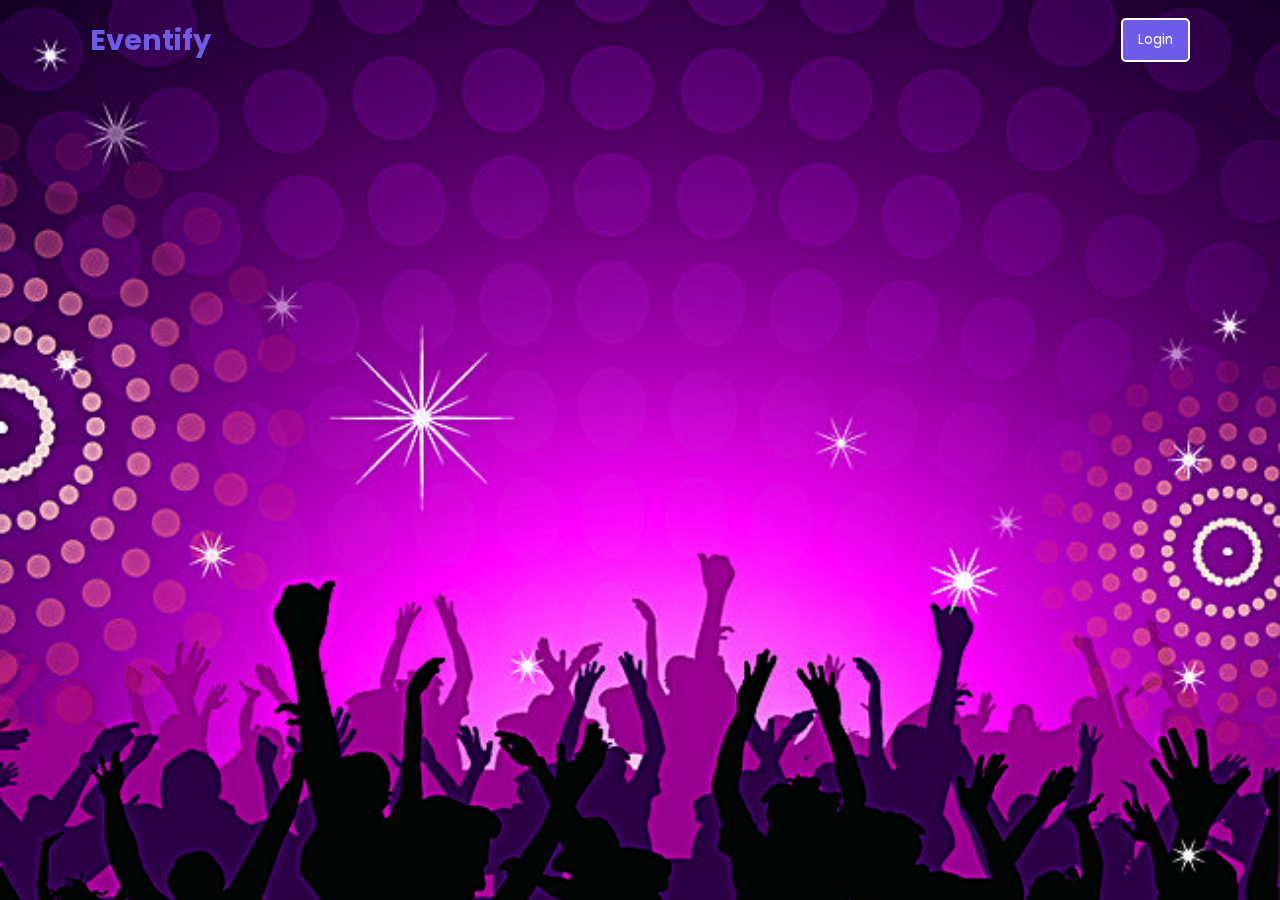
<file: index.html>
<!DOCTYPE html>
<!-- Coding By CodingNepal - codingnepalweb.com -->
<html lang="en">
  <head>
    <meta charset="UTF-8" />
    <meta http-equiv="X-UA-Compatible" content="IE=edge" />
    <meta name="viewport" content="width=device-width, initial-scale=1.0" />
    <title>Website with Login & Registration Form</title>
    <link rel="stylesheet" href="style.css" />
    <!-- Unicons -->
    <link rel="stylesheet" href="https://unicons.iconscout.com/release/v4.0.0/css/line.css" />
  </head>
  <body>
    <!-- Header -->
    <header class="header">
      <nav class="nav">
        <a href="#" class="nav_logo">Eventify</a>
        <ul class="nav_items">
          <li class="nav_item">
            <!-- <a href="#" class="nav_link">Home</a>
            <a href="#" class="nav_link">Product</a>
            <a href="#" class="nav_link">Services</a>
            <a href="#" class="nav_link">Contact</a> -->
          </li>
        </ul>
        <button class="button" id="form-open">Login</button>
      </nav>
    </header>
    <!-- Home -->
    <section class="home">
      <div class="form_container">
        <i class="uil uil-times form_close"></i>
        <!-- Login From -->
        <div class="form login_form">
          <form onsubmit="handleLogin(event)">
            <h2>Login</h2>
            <div class="input_box">
                <input type="email" id="login-email" placeholder="Enter your email" required />
              <i class="uil uil-envelope-alt email"></i>
            </div>
            <div class="input_box">
                <input type="password" id="login-password" placeholder="Enter your password" required />
              <i class="uil uil-lock password"></i>
              <i class="uil uil-eye-slash pw_hide"></i>
            </div>
            <div class="option_field">
              <span class="checkbox">
                <input type="checkbox" id="check" />
                <label for="check">Remember me</label>
              </span>
              <a href="#" class="forgot_pw">Forgot password?</a>
            </div>
            <button class="button">Login Now</button>
            <div class="login_signup">Don't have an account? <a href="#" id="signup">Signup</a></div>
          </form>
        </div>
        <!-- Signup From -->
        <div class="form signup_form">
          <form onsubmit="handleSignup(event)">
            <h2>Signup</h2>
            <div class="input_box">
                <input type="email" id="signup-email" placeholder="Enter your email" required />
              <i class="uil uil-envelope-alt email"></i>
            </div>
            <div class="input_box">
                <input type="password" id="signup-password" placeholder="Create password" required />
              <i class="uil uil-lock password"></i>
              <i class="uil uil-eye-slash pw_hide"></i>
            </div>
            <div class="input_box">
                <input type="password" id="signup-confirm" placeholder="Confirm password" required />
              <i class="uil uil-lock password"></i>
              <i class="uil uil-eye-slash pw_hide"></i>
            </div>
            <button class="button">Signup Now</button>
            <div class="login_signup">Already have an account? <a href="#" id="login">Login</a></div>
          </form>
        </div>
      </div>
    </section>
    <script>
        const formOpenBtn = document.querySelector("#form-open"),
  home = document.querySelector(".home"),
  formContainer = document.querySelector(".form_container"),
  formCloseBtn = document.querySelector(".form_close"),
  signupBtn = document.querySelector("#signup"),
  loginBtn = document.querySelector("#login"),
  pwShowHide = document.querySelectorAll(".pw_hide");
formOpenBtn.addEventListener("click", () => home.classList.add("show"));
formCloseBtn.addEventListener("click", () => home.classList.remove("show"));
pwShowHide.forEach((icon) => {
  icon.addEventListener("click", () => {
    let getPwInput = icon.parentElement.querySelector("input");
    if (getPwInput.type === "password") {
      getPwInput.type = "text";
      icon.classList.replace("uil-eye-slash", "uil-eye");
    } else {
      getPwInput.type = "password";
      icon.classList.replace("uil-eye", "uil-eye-slash");
    }
  });
});
signupBtn.addEventListener("click", (e) => {
  e.preventDefault();
  formContainer.classList.add("active");
});
loginBtn.addEventListener("click", (e) => {
  e.preventDefault();
  formContainer.classList.remove("active");
});
            function handleSignup(event) {
              event.preventDefault();
            
              const email = document.getElementById("signup-email").value;
              const password = document.getElementById("signup-password").value;
              const confirmPassword = document.getElementById("signup-confirm").value;
            
              if (password !== confirmPassword) {
                alert("Passwords do not match!");
                return;
              }
            
              // store user info in localStorage
              localStorage.setItem("userEmail", email);
              localStorage.setItem("userPassword", password);
            
              showPopup("Signup successful!");
            }
            function handleLogin(event) {
                event.preventDefault();
              
                const email = document.getElementById("login-email").value;
                const password = document.getElementById("login-password").value;
              
                // For demo: check against what's stored in localStorage
                const savedEmail = localStorage.getItem("userEmail");
                const savedPassword = localStorage.getItem("userPassword");
              
                if (email === savedEmail && password === savedPassword) {
                  showPopup("Login successful!");
                } else {
                  alert("Invalid email or password");
                }
                showPopup("Login successful!");
              }

            function showPopup(message) {
                const popup = document.getElementById("popup-message");
                popup.textContent = message;
                popup.style.display = "block";
                setTimeout(() => {
                  popup.style.display = "none";
                  window.location.href = "home.html";
                }, 2000);
              }            
    </script>
    <div id="popup-message" class="popup-message">Success!</div>
  </div>
  
          
  </body>
</html>
</file>
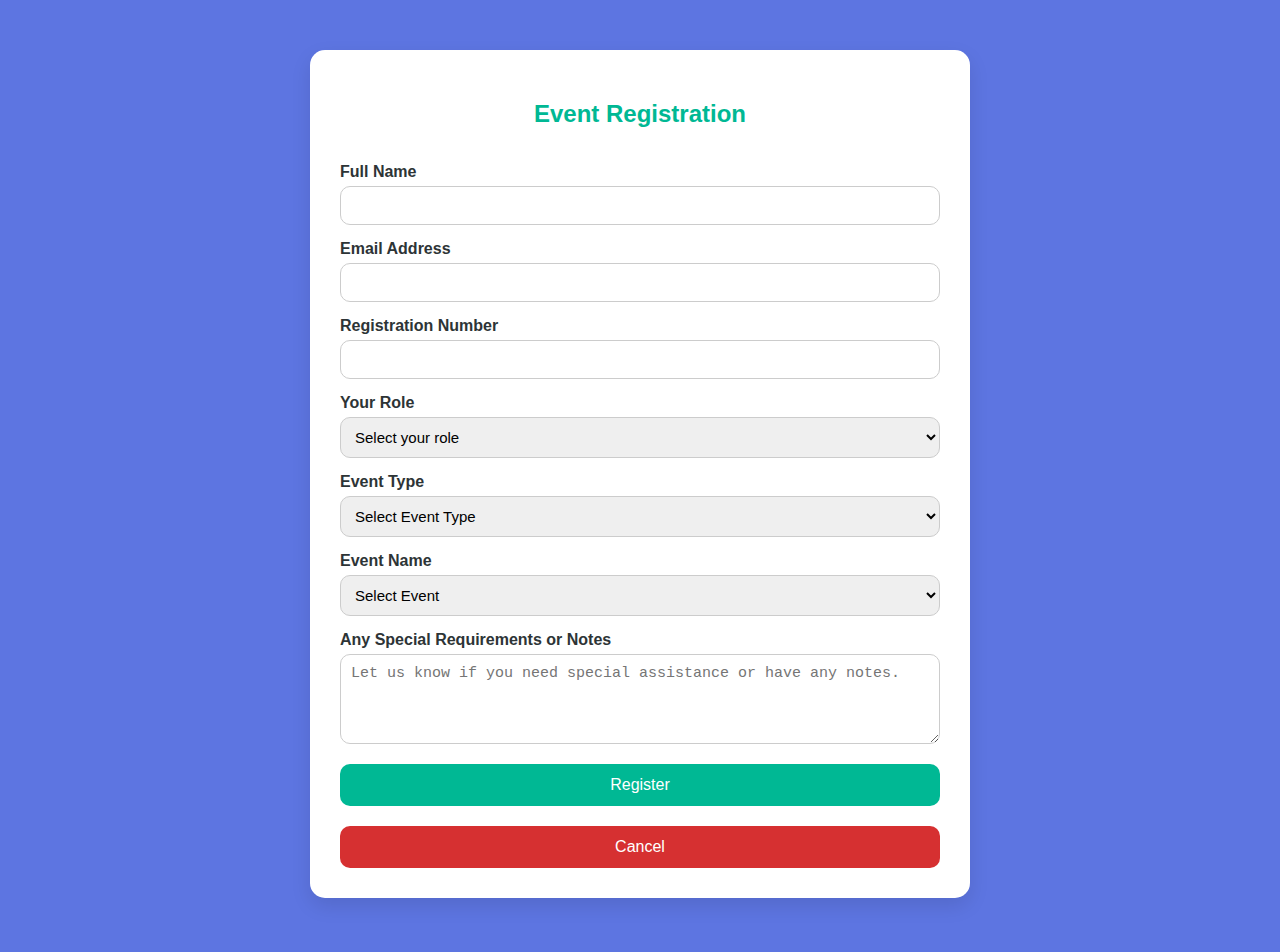
<file: eventRegistration.html>
<!DOCTYPE html>
<html lang="en">
<head>
  <meta charset="UTF-8" />
  <meta name="viewport" content="width=device-width, initial-scale=1.0"/>
  <title>Registration</title>
  <style>
    /* Your CSS here (same as yours, unchanged) */
    body {
      background: #5d75e1;
      font-family: 'Segoe UI', Tahoma, Geneva, Verdana, sans-serif;
      color: #2d3436;
      margin: 0;
      padding: 20px;
    }
    #registrationForm {
      max-width: 600px;
      margin: 30px auto;
      background: #ffffff;
      padding: 30px;
      border-radius: 15px;
      box-shadow: 0 8px 20px rgba(0, 0, 0, 0.1);
      display: flex;
      flex-direction: column;
    }
    #registrationForm h2 {
      text-align: center;
      color: #00b894;
      margin-bottom: 20px;
    }
    #registrationForm label {
      margin-top: 15px;
      font-weight: 600;
      color: #2d3436;
    }
    #registrationForm input,
    #registrationForm select,
    #registrationForm textarea {
      padding: 10px;
      margin-top: 5px;
      border: 1px solid #ccc;
      border-radius: 10px;
      transition: all 0.3s ease;
      font-size: 15px;
    }
    #registrationForm input:focus,
    #registrationForm select:focus,
    #registrationForm textarea:focus {
      border-color: #e020bd;
      box-shadow: 0 0 5px rgba(46, 16, 242, 0.5);
      outline: none;
    }
    #registrationForm button {
      margin-top: 20px;
      padding: 12px;
      border: none;
      border-radius: 10px;
      font-size: 16px;
      transition: all 0.3s ease;
    }
    #registrationForm button[type="submit"] {
      background-color: #00b894;
      color: white;
    }
    #registrationForm button[type="submit"]:hover {
      background-color: #5a0ba0;
    }
    #registrationForm button#cancelRegistration {
      background-color: #d63031;
      color: white;
    }
    #registrationForm button#cancelRegistration:hover {
      background-color: #c0392b;
    }
  </style>
</head>
<body>

  <form id="registrationForm" onsubmit="submitForm(event)">
    <h2><center>Event Registration</center></h2>

    <label for="fullName">Full Name</label>
    <input type="text" id="fullName" name="fullName" required>

    <label for="email">Email Address</label>
    <input type="email" id="email" name="email" required>

    <label for="regs-num">Registration Number</label>
    <input type="text" id="regs-num" name="regs-num" required>

    <label for="role">Your Role</label>
    <select id="role" name="role" required>
      <option value="">Select your role</option>
      <option value="student">Student</option>
      <option value="faculty">Faculty</option>
      <option value="guest">Guest</option>
      <option value="organizer">Organizer</option>
    </select>

    <label for="eventType">Event Type</label>
    <select id="eventType" name="eventType" required onchange="updateEventOptions()">
      <option value="">Select Event Type</option>
      <option value="workshop">Workshop</option>
      <option value="seminar">Seminar</option>
      <option value="cultural">Cultural Event</option>
      <option value="competitions">Competitions</option>
    </select>

    <label for="eventName">Event Name</label>
    <select id="eventName" name="eventName" required>
      <option value="">Select Event</option>
      <!-- Workshop -->
      <option value="Python-Workshop" class="workshop">Python Workshop</option>
      <option value="Full-Stack-Web-Dev-Workshop" class="workshop">Full Stack Web-Dev Workshop</option>
      <!-- Seminar -->
      <option value="mentalHealthSeminar" class="seminar">Mental Health & Campus Life Seminar</option>
      <option value="careerSeminar" class="seminar">Career Development Seminar</option>
      <!-- Cultural -->
      <option value="orientation2026" class="cultural">Orientation Spring 2026</option>
      <option value="annualDinner" class="cultural">Annual Dinner</option>
      <option value="musicConcert" class="cultural">Music Concert</option>
      <option value="debateComp" class="cultural">Debate Competition</option>
      <option value="convocation" class="ceremony">Annual Convocation</option>
      <!-- Competitions -->
      <option value="drama-fest" class="competitions">Drama Fest</option>
      <option value="debate-competition" class="competitions"> Debate Competition</option>
    </select>

    <label for="additionalNotes">Any Special Requirements or Notes</label>
    <textarea id="additionalNotes" name="additionalNotes" rows="4" placeholder="Let us know if you need special assistance or have any notes."></textarea>

    <button type="submit">Register</button>
    <button type="button" id="cancelRegistration" onclick="window.location.href='index.html'">Cancel</button>
  </form>

  <script>
    function updateEventOptions() {
      const eventType = document.getElementById("eventType").value;
      const options = document.getElementById("eventName").options;

      for (let i = 0; i < options.length; i++) {
        const opt = options[i];
        if (opt.className === eventType || opt.value === "") {
          opt.style.display = "block";
        } else {
          opt.style.display = "none";
        }
      }

      document.getElementById("eventName").value = ""; // Reset event name
    }

    function submitForm(event) {
      event.preventDefault();
      const name = document.getElementById("fullName").value;
      const email = document.getElementById("email").value;

      alert("Thank you " + name + "! You have registered successfully for the event.");
      window.location.href = "index.html"; 
    }
  </script>
</body>
</html>
</file>
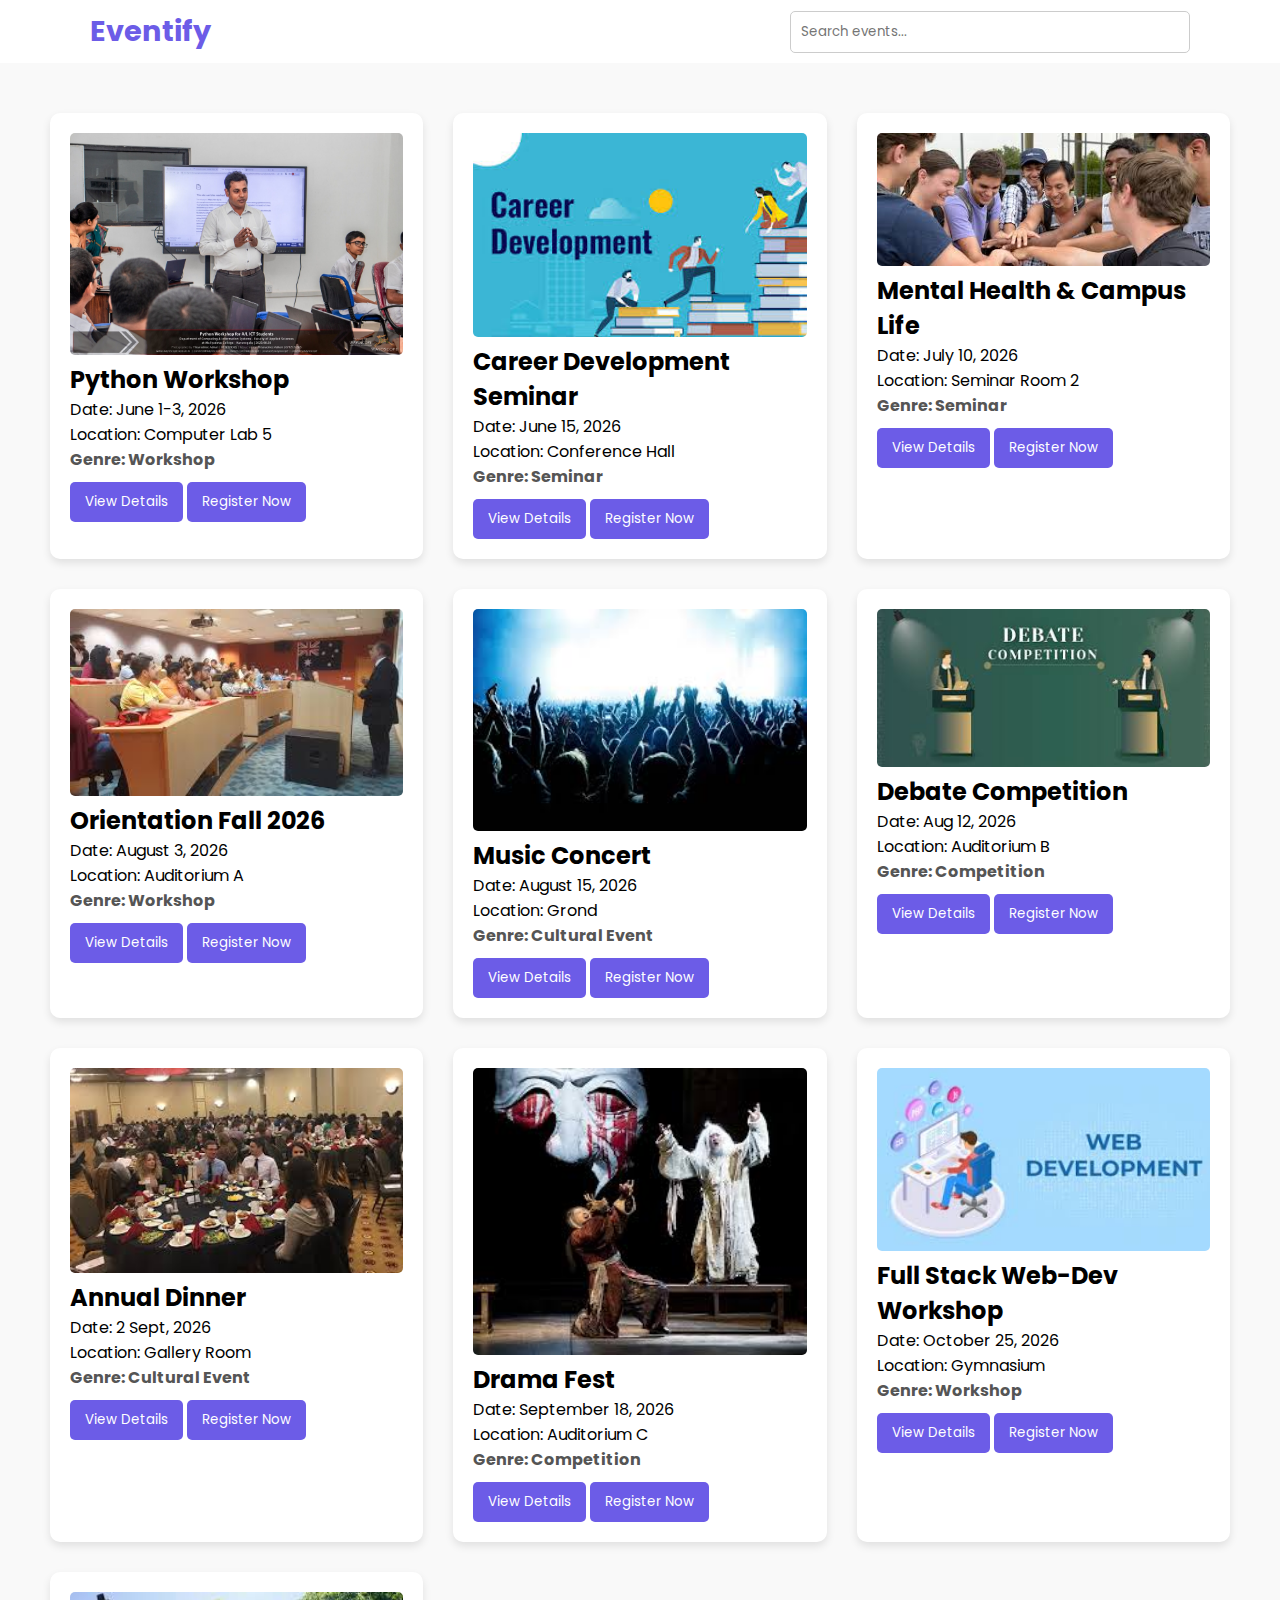
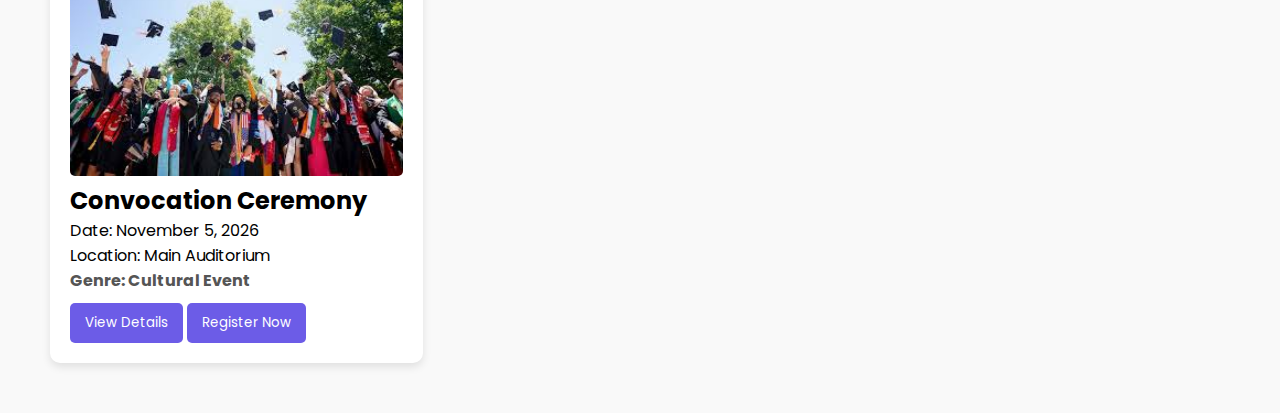
<file: events.html>
<!DOCTYPE html>
<html lang="en">
<head>
  <meta charset="UTF-8">
  <title>Eventify - Events</title>
  <link rel="stylesheet" href="style.css">
  <style>
    .events-container {
      padding: 50px;
      background: #f9f9f9;
      display: grid;
      grid-template-columns: repeat(auto-fit, minmax(300px, 1fr));
      gap: 30px;
    }

    .event-card {
      background: white;
      border-radius: 10px;
      box-shadow: 0 4px 8px rgba(0,0,0,0.1);
      padding: 20px;
    }

    .event-card h3 {
      margin-top: 0;
    }

    .event-card button {
      margin-top: 10px;
      background-color: #6c5ce7;
      color: white;
      border: none;
      padding: 10px 15px;
      cursor: pointer;
      border-radius: 5px;
    }

    .event-card button:hover {
      background-color: #5a4bcf;
    }

    .event-genre {
      font-weight: bold;
      color: #555;
    }
    .register-now:hover {
        background-color: #4834d4;
    }
    .event-image {
        width: 100%;
        height: auto;
        border-radius: 5px;
      }
      
      
  </style>
</head>
<body>

    <header class="header-events">
        <nav class="nav">
          <a href="home.html" class="nav_logo">Eventify</a>
          <div class="search-container">
            <input type="text" id="eventSearch" placeholder="Search events..." onkeyup="searchEvents(event)">
          </div>
      
          <div class="nav_item">
            <!-- Navigation Links Here -->
          </div>
        </nav>
      </header>
      
    <section class="events-container">
      
      <!-- Workshop Events -->
      <div class="event-card">
        <img src="python-workshop.jpeg" alt="Python Workshop" class="event-image">
        <h3>Python Workshop</h3>
        <p>Date: June 1-3, 2026<br>Location: Computer Lab 5</p>
        <p class="event-genre">Genre: Workshop</p>
        <button type="button" onclick="showEventDetails('Python-Workshop')">View Details</button>
        <button class="register-now">Register Now</button>
      </div>

     
      <div class="event-card">
        <img src="career-development.jpeg" alt="Career Development Seminar" class="event-image">
        <h3>Career Development Seminar</h3>
        <p>Date: June 15, 2026<br>Location: Conference Hall</p>
        <p class="event-genre">Genre: Seminar</p>
        <button type="button" onclick="showEventDetails('Career-Development-Seminar')">View Details</button>
        <button class="register-now">Register Now</button>
      </div>

      <div class="event-card">
        <img src="mentalHealth-seminar.jpeg" alt="Mental Health & Campus Life" class="event-image">
        <h3>Mental Health & Campus Life</h3>
        <p>Date: July 10, 2026<br>Location: Seminar Room 2</p>
        <p class="event-genre">Genre: Seminar</p>
        <button type="button" onclick="showEventDetails('Mental Health & Campus Life')">View Details</button>
        <button class="register-now">Register Now</button>
      </div>

      <!-- Cultural Events -->
      <div class="event-card">
        <img src="orientation.jpeg" alt="Orientation Spring 2026" class="event-image">
        <h3>Orientation Fall 2026</h3>
        <p>Date: August 3, 2026<br>Location: Auditorium A</p>
        <p class="event-genre">Genre: Workshop</p>
        <button type="button" onclick="showEventDetails('Orientation Fall 2026')">View Details</button>
        <button class="register-now">Register Now</button>
      </div>

      <div class="event-card">
        <img src="concert.jpeg" alt="Music Concert" class="event-image">
        <h3>Music Concert </h3>
        <p>Date: August 15, 2026<br>Location: Grond</p>
        <p class="event-genre">Genre: Cultural Event</p>
        <button type="button" onclick="showEventDetails('Music Concert')">View Details</button>
        <button class="register-now">Register Now</button>
      </div>

      <!-- Competitions -->
      <div class="event-card">
        <img src="debate.jpeg" alt="Debate Competition" class="event-image">
        <h3>Debate Competition</h3>
        <p>Date: Aug 12, 2026<br>Location: Auditorium B</p>
        <p class="event-genre">Genre: Competition</p>
        <button type="button" onclick="showEventDetails('Debate Competition')">View Details</button>
        <button class="register-now">Register Now</button>
      </div>

      <div class="event-card">
        <img src="annual-dinner.jpeg" alt="Annual Dinner" class="event-image">
        <h3>Annual Dinner</h3>
        <p>Date: 2 Sept, 2026<br>Location: Gallery Room</p>
        <p class="event-genre">Genre: Cultural Event</p>
        <button type="button" onclick="showEventDetails('Annual Dinner')">View Details</button>
        <button class="register-now">Register Now</button>
      </div>

      <div class="event-card">
        <img src="drama-fest.jpeg" alt="Drama Fest" class="event-image">
        <h3>Drama Fest</h3>
        <p>Date: September 18, 2026<br>Location: Auditorium C</p>
        <p class="event-genre">Genre: Competition</p>
        <button type="button" onclick="showEventDetails('Drama Fest')">View Details</button>
        <button class="register-now">Register Now</button>
      </div>

      <div class="event-card">
        <img src="web-workshop.jpeg" alt="Full Stack Web-Dev Workshop" class="event-image">
        <h3>Full Stack Web-Dev Workshop</h3>
        <p>Date: October 25, 2026<br>Location: Gymnasium</p>
        <p class="event-genre">Genre: Workshop</p>
        <button type="button" onclick="showEventDetails('Full Stack Web-Dev Workshop')">View Details</button>
        <button class="register-now">Register Now</button>
      </div>

      <div class="event-card">
        <img src="convocation.jpeg" alt="Convocation Ceremony" class="event-image">
        <h3>Convocation Ceremony</h3>
        <p>Date: November 5, 2026<br>Location: Main Auditorium</p>
        <p class="event-genre">Genre: Cultural Event</p>
        <button type="button" onclick="showEventDetails('Convocation Ceremony')">View Details</button>
        <button class="register-now">Register Now</button>
      </div>
            
    </section>
   <!-- Event Details Modal -->
<div id="eventDetailsModal" style="display:none; background:white; border-radius:10px; padding:20px; margin-top:20px; box-shadow:0 0 10px rgba(0,0,0,0.2);">
  <h3>Event Details</h3>
  <p id="eventDetailsText"></p>
  <button onclick="closeEventDetails()">Close</button>
</div>

<!-- General Modal for Events -->
<div id="eventModal" style="display:none; position:fixed; top:20%; left:50%; transform:translate(-50%, 0); background:white; padding:20px; border-radius:10px; box-shadow:0 0 15px rgba(0,0,0,0.3); z-index:1000; max-width:90%; width:400px;">
  <span id="modalClose" style="float:right; cursor:pointer; font-weight:bold;">&times;</span>
  <h2 id="modalTitle"></h2>
  <pre id="modalBody" style="white-space:pre-wrap;"></pre>
</div>

<!-- Modal Backdrop -->
<div id="modalBackdrop" style="display:none; position:fixed; top:0; left:0; width:100%; height:100%; background:rgba(0,0,0,0.5); z-index:999;"></div>
  <script>
    function searchEvents(event) {
        if (event.key === "Enter") {
          const query = event.target.value.toLowerCase();
          const cards = document.querySelectorAll('.event-card');
    
          cards.forEach(card => {
            const title = card.querySelector('h3').textContent.toLowerCase();
            card.style.display = title.includes(query) ? "block" : "none";
          });
        }
      }
    
      document.querySelectorAll(".register-now").forEach(button => {
          button.addEventListener("click", function () {
            const eventTitle = this.closest('.event-card').querySelector('h3').textContent;
            window.location.href = `eventRegistration.html?title=${encodeURIComponent(eventTitle)}`;
          });
        });

      // Modal close button
      document.getElementById('modalClose').addEventListener('click', closeEventDetails);
    
        const eventDetails = {
          "Python-Workshop": "📅 Date: June 1-3, 2026\n📍 Venue: Computer Lab 5\n🕒 Time: 10 AM - 1 PM\n👨‍💻 Learn the basics of Python programming in a 3-day interactive session.",
          
          "Career-Development-Seminar": "📅 Date: June 15, 2026\n📍 Venue: Conference Hall\n🕒 Time: 2 PM - 4 PM\n🚀 Learn how to grow your career with expert guidance and real-world tips.",
          
          "Mental Health & Campus Life": "📅 Date: July 10, 2026\n📍 Venue: Seminar Room 2\n🕒 Time: 11 AM - 12:30 PM\n🧠 Explore practical strategies to manage stress and succeed in university life.",
          
          "Orientation Fall 2026": "📅 Date: August 3, 2026\n📍 Venue: Auditorium A\n🕒 Time: 9 AM - 12 PM\n🎉 Welcome the new semester with an introduction to campus life, faculty, and facilities.",
          
          "Music Concert": "📅 Date: August 15, 2026\n📍 Venue: Ground\n🕒 Time: 6 PM - 9 PM\n🎵 Enjoy electrifying performances from top student bands and guest artists.",
          
          "Debate Competition": "📅 Date: August 12, 2026\n📍 Venue: Auditorium B\n🕒 Time: 1 PM - 3 PM\n🎙️ Engage in thought-provoking debates and win exciting prizes.",
          
          "Annual Dinner": "📅 Date: September 2, 2026\n📍 Venue: Gallery Room\n🕒 Time: 7 PM - 10 PM\n🍽️ Celebrate the year's achievements with a formal dinner, awards, and entertainment.",
          
          "Drama Fest": "📅 Date: September 18, 2026\n📍 Venue: Auditorium C\n🕒 Time: 4 PM - 6 PM\n🎭 Witness creative stage performances from student drama groups across departments.",
          
          "Full Stack Web-Dev Workshop": "📅 Date: October 25, 2026\n📍 Venue: Gymnasium\n🕒 Time: 9 AM - 3 PM\n💻 Master the skills of full-stack web development with hands-on exercises and expert mentorship.",
          
          "Convocation Ceremony": "📅 Date: November 5, 2026\n📍 Venue: Main Auditorium\n🕒 Time: 10 AM - 12 PM\n🎓 Celebrate the graduation of our students and their successful journey at the university."
        };
        
      
        function showEventDetails(eventName) {
          const title = eventName.replace(/[-]/g, ' '); // Prettier title
          document.getElementById('modalTitle').innerText = title;
          document.getElementById('modalBody').innerText = eventDetails[eventName] || "Details not available.";
          document.getElementById('eventModal').style.display = 'block';
          document.getElementById('modalBackdrop').style.display = 'block';
        }
      
        document.getElementById('modalClose').onclick = function () {
          document.getElementById('eventModal').style.display = 'none';
          document.getElementById('modalBackdrop').style.display = 'none';
        };

        function closeEventDetails() {
          document.getElementById('eventModal').style.display = 'none';
          document.getElementById('modalBackdrop').style.display = 'none';
        }
      
        // Close button click event
        document.addEventListener("DOMContentLoaded", function () {
          document.getElementById('modalClose').onclick = closeEventDetails;
          document.getElementById('modalBackdrop').onclick = closeEventDetails;
        });

      </script>
</body>
</html>
</file>
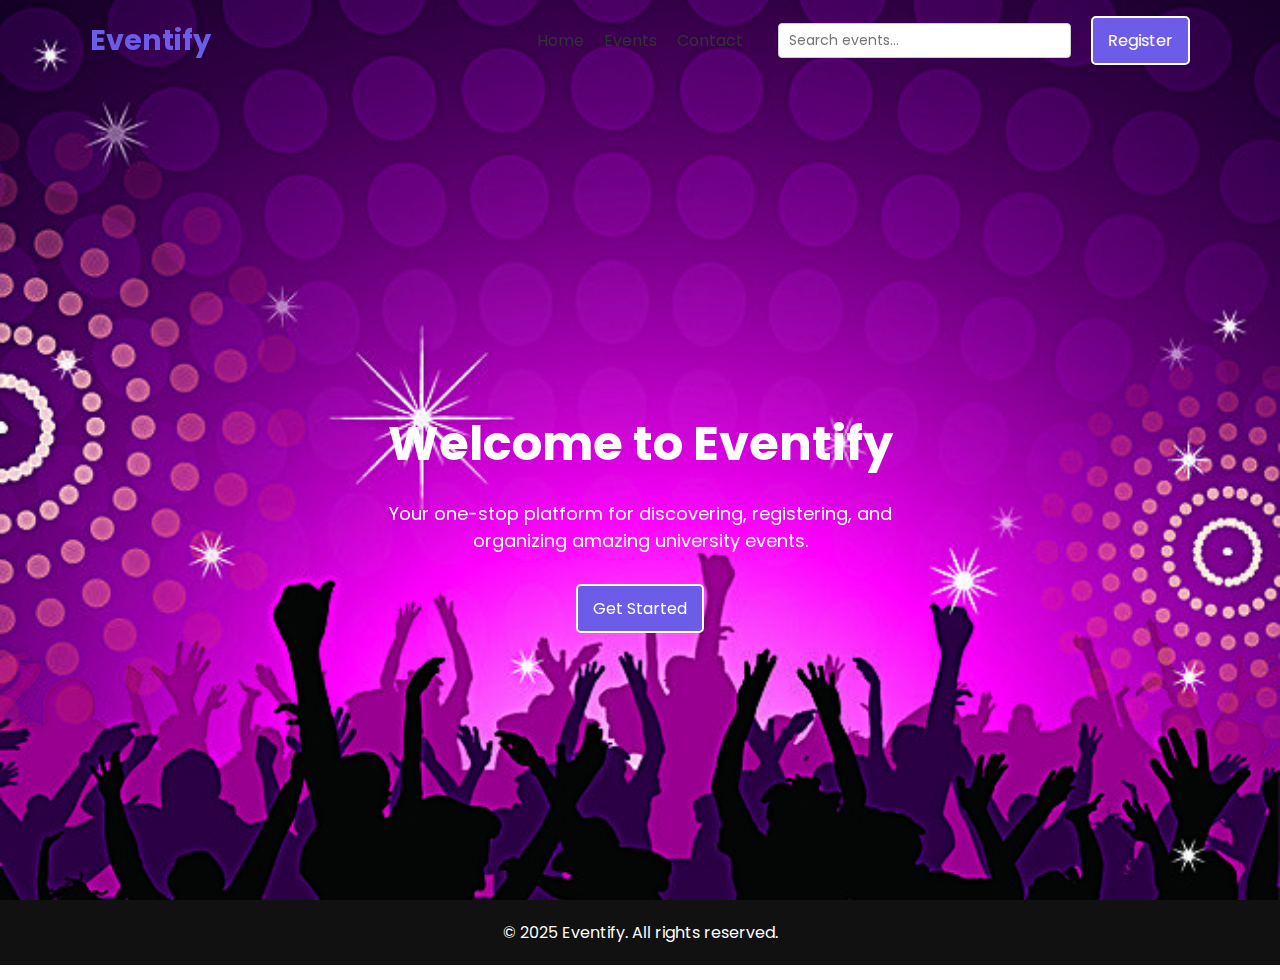
<file: home.html>
<!DOCTYPE html>
<html lang="en">
<head>
  <meta charset="UTF-8">
  <meta name="viewport" content="width=device-width, initial-scale=1">
  <title>Eventify Home</title>
  <link rel="stylesheet" href="style.css">
</head>
<body>
  <!-- Header / Navigation -->
  <header class="header">
    <nav class="nav">
      <a href="#" class="nav_logo">Eventify</a>
      <div class="nav_item">
        <a href="home.html" class="nav_link">Home</a>
        <a href="events.html" class="nav_link">Events</a>
        <a href="contact.html" class="nav_link">Contact</a>
        <form class="nav_search" onsubmit="handleSearch(event)">
            <input type="text" placeholder="Search events..." class="search_input" />
          </form>
          
        <a href="index.html" class="button">Register</a>
      </div>
    </nav>
  </header>

  <!-- Hero Section -->
  <section class="home" style="padding-top: 80px;">
    <div style="z-index: 101; position: relative; text-align: center; color: white; top: 40%;">
      <h1 style="font-size: 48px; margin-bottom: 20px;">Welcome to Eventify</h1>
      <p style="font-size: 18px; max-width: 600px; margin: 0 auto;">Your one-stop platform for discovering, registering, and organizing amazing university events.</p>
      <a href="events.html" class="button" style="margin-top: 30px; display: inline-block;">Get Started</a>
    </div>
  </section>

  <!-- Footer (Optional) -->
  <footer style="text-align: center; padding: 20px; color: white; background-color: #111;">
    &copy; 2025 Eventify. All rights reserved.
  </footer>
</body>
</html>
</file>
<file: style.css>
/* Import Google font - Poppins */
@import url("https://fonts.googleapis.com/css2?family=Poppins:wght@200;300;400;500;600;700&display=swap");
* {
  margin: 0;
  padding: 0;
  box-sizing: border-box;
  font-family: "Poppins", sans-serif;
}
a {
  text-decoration: none;
}
.header {
  position: fixed;
  height: 80px;
  width: 100%;
  z-index: 100;
  padding: 0 20px;
}
.nav {
  max-width: 1100px;
  width: 100%;
  margin: 0 auto;
}
.nav,
.nav_item {
  display: flex;
  height: 100%;
  align-items: center;
  justify-content: space-between;
}
.nav_logo,
.nav_link,
.button {
  color: #fff;
}
.nav_logo {
  font-size: 25px;
}
.nav_item {
  column-gap: 25px;
}
.nav_link:hover {
  color: #d9d9d9;
}
.button {
  padding: 6px 24px;
  border: 2px solid #fff;
  background: transparent;
  border-radius: 6px;
  cursor: pointer;
}
.button:active {
  transform: scale(0.98);
}
/* Home */
.home {
  position: relative;
  height: 100vh;
  width: 100%;
  background-image: url("website-forms-bg.jpg");
  background-size: cover;
  background-position: center;
}
.home::before {
  content: "";
  position: absolute;
  height: 100%;
  width: 100%;
  background-color: rgba(0, 0, 0, 0.6);
  z-index: 100;
  opacity: 0;
  pointer-events: none;
  transition: all 0.5s ease-out;
}
.home.show::before {
  opacity: 1;
  pointer-events: auto;
}
/* From */
.form_container {
  position: fixed;
  max-width: 320px;
  width: 100%;
  top: 50%;
  left: 50%;
  transform: translate(-50%, -50%) scale(1.2);
  z-index: 101;
  background: #fff;
  padding: 25px;
  border-radius: 12px;
  box-shadow: rgba(0, 0, 0, 0.1);
  opacity: 0;
  pointer-events: none;
  transition: all 0.4s ease-out;
}
.home.show .form_container {
  opacity: 1;
  pointer-events: auto;
  transform: translate(-50%, -50%) scale(1);
}
.signup_form {
  display: none;
}
.form_container.active .signup_form {
  display: block;
}
.form_container.active .login_form {
  display: none;
}
.form_close {
  position: absolute;
  top: 10px;
  right: 20px;
  color: #0b0217;
  font-size: 22px;
  opacity: 0.7;
  cursor: pointer;
}
.form_container h2 {
  font-size: 22px;
  color: #0b0217;
  text-align: center;
}
.input_box {
  position: relative;
  margin-top: 30px;
  width: 100%;
  height: 40px;
}
.input_box input {
  height: 100%;
  width: 100%;
  border: none;
  outline: none;
  padding: 0 30px;
  color: #333;
  transition: all 0.2s ease;
  border-bottom: 1.5px solid #aaaaaa;
}
.input_box input:focus {
  border-color: #7d2ae8;
}
.input_box i {
  position: absolute;
  top: 50%;
  transform: translateY(-50%);
  font-size: 20px;
  color: #707070;
}
.input_box i.email,
.input_box i.password {
  left: 0;
}
.input_box input:focus ~ i.email,
.input_box input:focus ~ i.password {
  color: #7d2ae8;
}
.input_box i.pw_hide {
  right: 0;
  font-size: 18px;
  cursor: pointer;
}
.option_field {
  margin-top: 14px;
  display: flex;
  align-items: center;
  justify-content: space-between;
}
.form_container a {
  color: #7d2ae8;
  font-size: 12px;
}
.form_container a:hover {
  text-decoration: underline;
}
.checkbox {
  display: flex;
  column-gap: 8px;
  white-space: nowrap;
}
.checkbox input {
  accent-color: #7d2ae8;
}
.checkbox label {
  font-size: 12px;
  cursor: pointer;
  user-select: none;
  color: #0b0217;
}
.form_container .button {
  background: #7d2ae8;
  margin-top: 30px;
  width: 100%;
  padding: 10px 0;
  border-radius: 10px;
}

.popup-message {
    display: none;
    position: fixed;
    top: 20px;
    left: 50%;
    transform: translateX(-50%);
    background-color: #4CAF50; /* Green background */
    color: white;
    padding: 12px 24px;
    border-radius: 8px;
    box-shadow: 0 4px 6px rgba(0, 0, 0, 0.1);
    font-weight: bold;
    z-index: 1000;
    transition: opacity 0.3s ease;
}
.nav_search {
    display: inline-block;
    margin-left: 15px;
  }
  
  .search_input {
    padding: 6px 10px;
    font-size: 14px;
    border: 1px solid #ccc;
    border-radius: 4px;
  }
  
.login_signup {
  font-size: 12px;
  text-align: center;
  margin-top: 15px;
}

/*events.html css*/
/* Header Styles */
.header-events {
    background-color: #fff;
    padding: 10px 50px;
    display: flex;
    justify-content: space-between; /* Space between logo and search bar */
    align-items: center; /* Vertically center the items */
  }
  
  /* Navigation styles */
  .nav {
    display: flex;
    justify-content: space-between;
    width: 100%;
    align-items: center;
  }
  
  .nav_logo {
    font-size: 1.8rem;
    font-weight: bold;
    color: #6c5ce7;
    text-decoration: none;
  }
  
  /* Search Container - Align to the right */
  .search-container {
    flex-grow: 1;
    display: flex;
    justify-content: flex-end; /* Right align the search bar */
  }
  
  /* Search bar styling */
  #eventSearch {
    padding: 10px;
    width: 60%;
    max-width: 400px;
    border: 1px solid #ccc;
    border-radius: 5px;
  }
  
  /* Navigation Links */
  .nav_item {
    display: flex;
    gap: 20px;
  }
  
  .nav_link {
    text-decoration: none;
    color: #333;
  }
  
  .nav_link:hover {
    color: #6c5ce7;
  }
  
  .button {
    background-color: #6c5ce7;
    color: white;
    padding: 10px 15px;
    border-radius: 5px;
    text-decoration: none;
  }
  
  .button:hover {
    background-color: #5a4bcf;
  }
  .event-card {
    background: white;
    border-radius: 10px;
    box-shadow: 0 4px 8px rgba(0,0,0,0.1);
    padding: 20px;
    position: relative;
    overflow: hidden;
    transition: transform 0.3s ease-in-out;
  }
  
  .event-card:hover {
    transform: scale(1.05);
  }
  
  .event-image {
    width: 100%;
    height: 180px;
    object-fit: cover;
    border-radius: 8px;
  }
  
  .event-card h3 {
    margin-top: 10px;
    font-size: 1.5rem;
  }
  
  .event-card button {
    margin-top: 10px;
    background-color: #6c5ce7;
    color: white;
    border: none;
    padding: 10px 15px;
    cursor: pointer;
    border-radius: 5px;
  }
  
  .event-card button:hover {
    background-color: #5a4bcf;
  }
</file>
